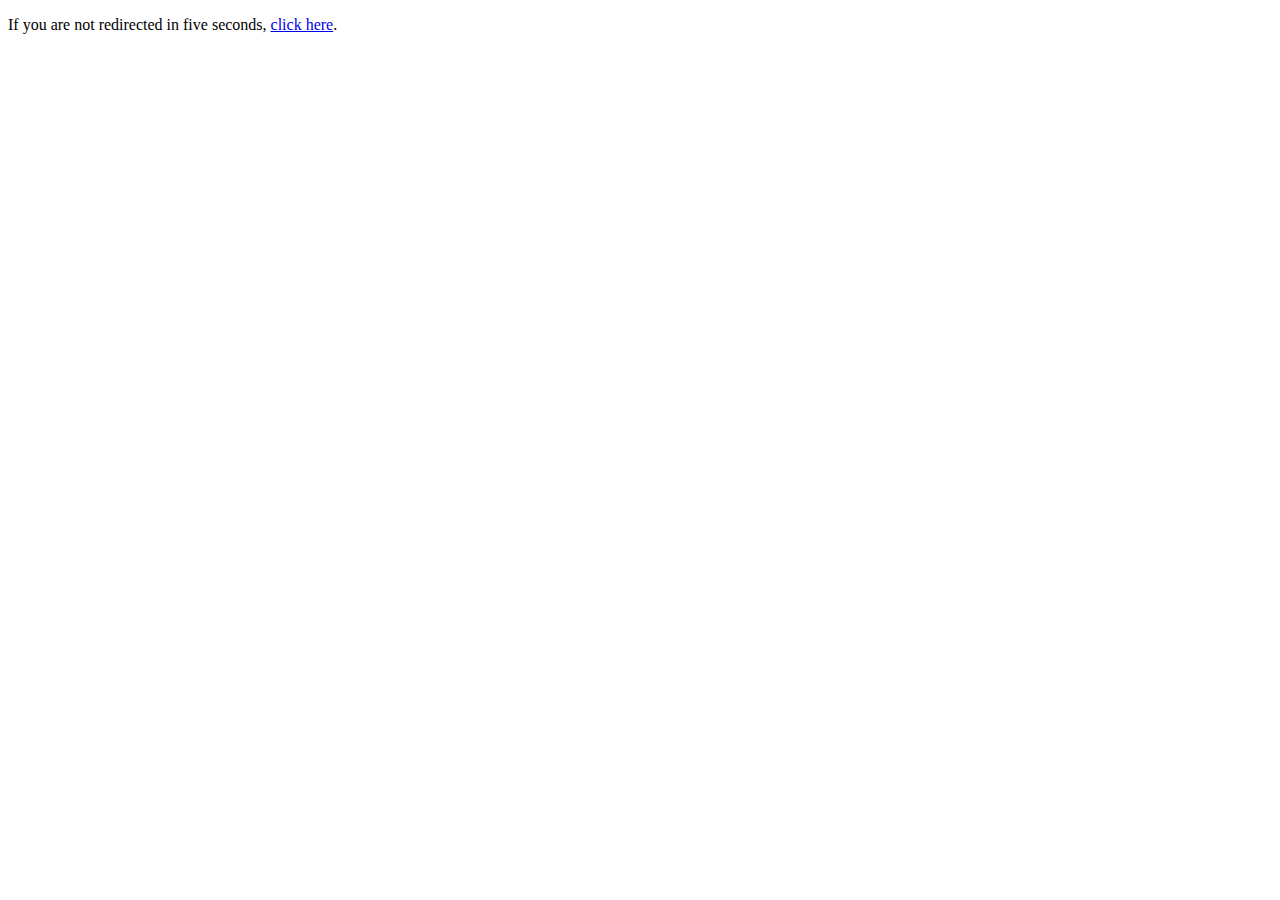
<file: index.html>
<!DOCTYPE html>
<html lang="en">
	<head>
		<meta http-equiv="refresh" content="5" url="landing_page.html" />
	  </head>
	  <body>
		<p>If you are not redirected in five seconds, <a href="landing_page.html">click here</a>.</p>
	  </body>
</file>
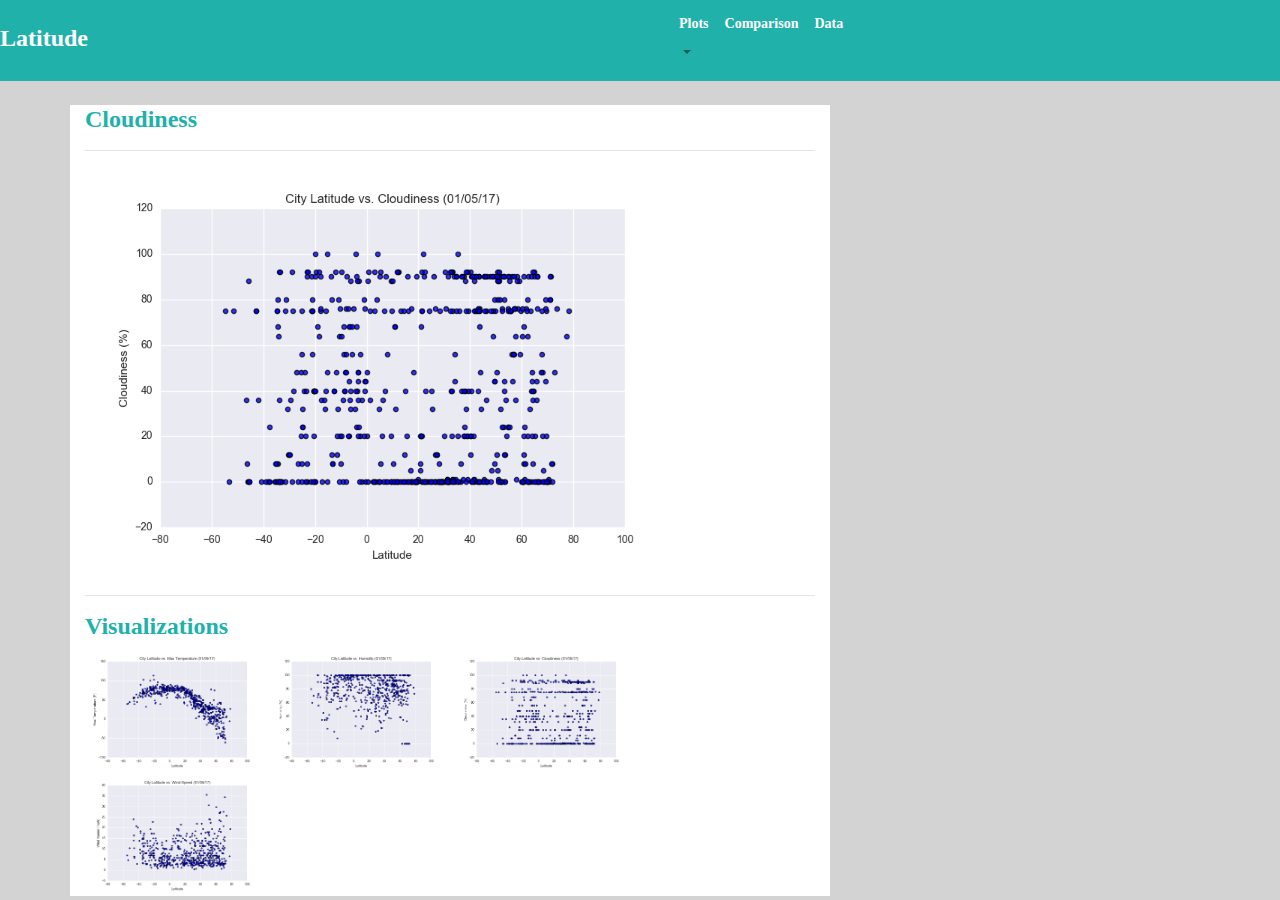
<file: cloudiness_page.html>
<!DOCTYPE html>
<html lang="en">

<head>
  <meta charset="UTF-8">
  <title>Latitude</title>
  <link rel="stylesheet" href="https://stackpath.bootstrapcdn.com/bootstrap/4.3.1/css/bootstrap.min.css" integrity="sha384-ggOyR0iXCbMQv3Xipma34MD+dH/1fQ784/j6cY/iJTQUOhcWr7x9JvoRxT2MZw1T" crossorigin="anonymous">
  <script src="https://code.jquery.com/jquery-3.3.1.slim.min.js"
  integrity="sha384-q8i/X+965DzO0rT7abK41JStQIAqVgRVzpbzo5smXKp4YfRvH+8abtTE1Pi6jizo"
  crossorigin="anonymous"></script>
<script src="https://cdnjs.cloudflare.com/ajax/libs/popper.js/1.14.7/umd/popper.min.js"
  integrity="sha384-UO2eT0CpHqdSJQ6hJty5KVphtPhzWj9WO1clHTMGa3JDZwrnQq4sF86dIHNDz0W1"
  crossorigin="anonymous"></script>
<script src="https://stackpath.bootstrapcdn.com/bootstrap/4.3.1/js/bootstrap.min.js"
  integrity="sha384-JjSmVgyd0p3pXB1rRibZUAYoIIy6OrQ6VrjIEaFf/nJGzIxFDsf4x0xIM+B07jRM"
  crossorigin="anonymous"></script>
    <link rel="stylesheet" href="Resources/style.css">
</head>

<body>
	<div>
		<div class="row">
			<div class="col col-6 homebtn">
				<br>
				<a href="landing_page.html"><h4>Latitude</h4></a>

			</div>
		  <div class="col col-6 menubuttons  homebtn" >
		    
			<nav class="navbar navbar-expand-md navbar-light">
				<button class="navbar-toggler" type="button" data-toggle="collapse" data-target="#navbarSupportedContent" aria-controls="navbarSupportedContent" aria-expanded="false" aria-label="Toggle navigation">
					<span class="navbar-toggler-icon"></span>
				  </button>
	  
				<div class="collapse navbar-collapse homebtn" id="navbarSupportedContent">
				  <ul class="navbar-nav">
					<li class="nav-item dropdown">
					  <a class="nav-link dropdown-toggle" href="#" id="navbarDropdown" data-toggle="dropdown"
						aria-haspopup="true" aria-expanded="false">
					<h5>Plots</h5>
					  </a>
					  <div class="dropdown-menu"  aria-labelledby="navbarDropdown">
						<a class="dropdown-item" href="temp_page.html">Temperature</a>
						<a class="dropdown-item" href="humidity_page.html">Humidity</a>
						<a class="dropdown-item" href="cloudiness_page.html">Cloudiness</a>
						<a class="dropdown-item" href="windspeed_page.html">WindSpeed</a>
					  </div>
					</li>
					<li class="nav-item">
					  <a class="nav-link" href="comparison_page.html"><h5>Comparison</h5></a>
					</li>
					<li class="nav-item">
					  <a class="nav-link" href="data_page.html"><h5>Data</h5></a>
					</li>
				  </ul>
				</div>
			  </nav>
		
		  </div>
		</div>

		<div class="container" width="80%">
			<br>
			<div class="row">
			  	<div class="col col-12 col-md-8 divbody">
						
							<h1>Cloudiness</h1>
						  <td>
						<hr>
						<img src="Assets/images/Fig3.png" alt="Latitude vs. Cloudiness" width="600" align="center">
						
						<hr>
					  </div>
				 </div>
					
					<div class='row'>
						<div class="col col-12 col-md-8 divbody">
						<h1>Visualizations</h1>
						  <a href="temp_page.html"><img src="Assets/images//Fig1.png" alt="Latitude vs. Temperature"  width="180"></a>
					
						  <a href="humidity_page.html"><img src="Assets/images//Fig2.png" alt="Latitude vs. Humidity"  width="180"></a>
						
						  <a href="cloudiness_page.html"><img src="Assets/images//Fig3.png" alt="Latitude vs. Cloudiness" width="180"></a>
						
						  <a href="windspeed_page.html"><img src="Assets/images//Fig4.png" alt="Latitude vs. Wind Speed" width="180"></a>
						</div>

					  </div>
				  
			</div>
		</div>

	 
</body>
</file>
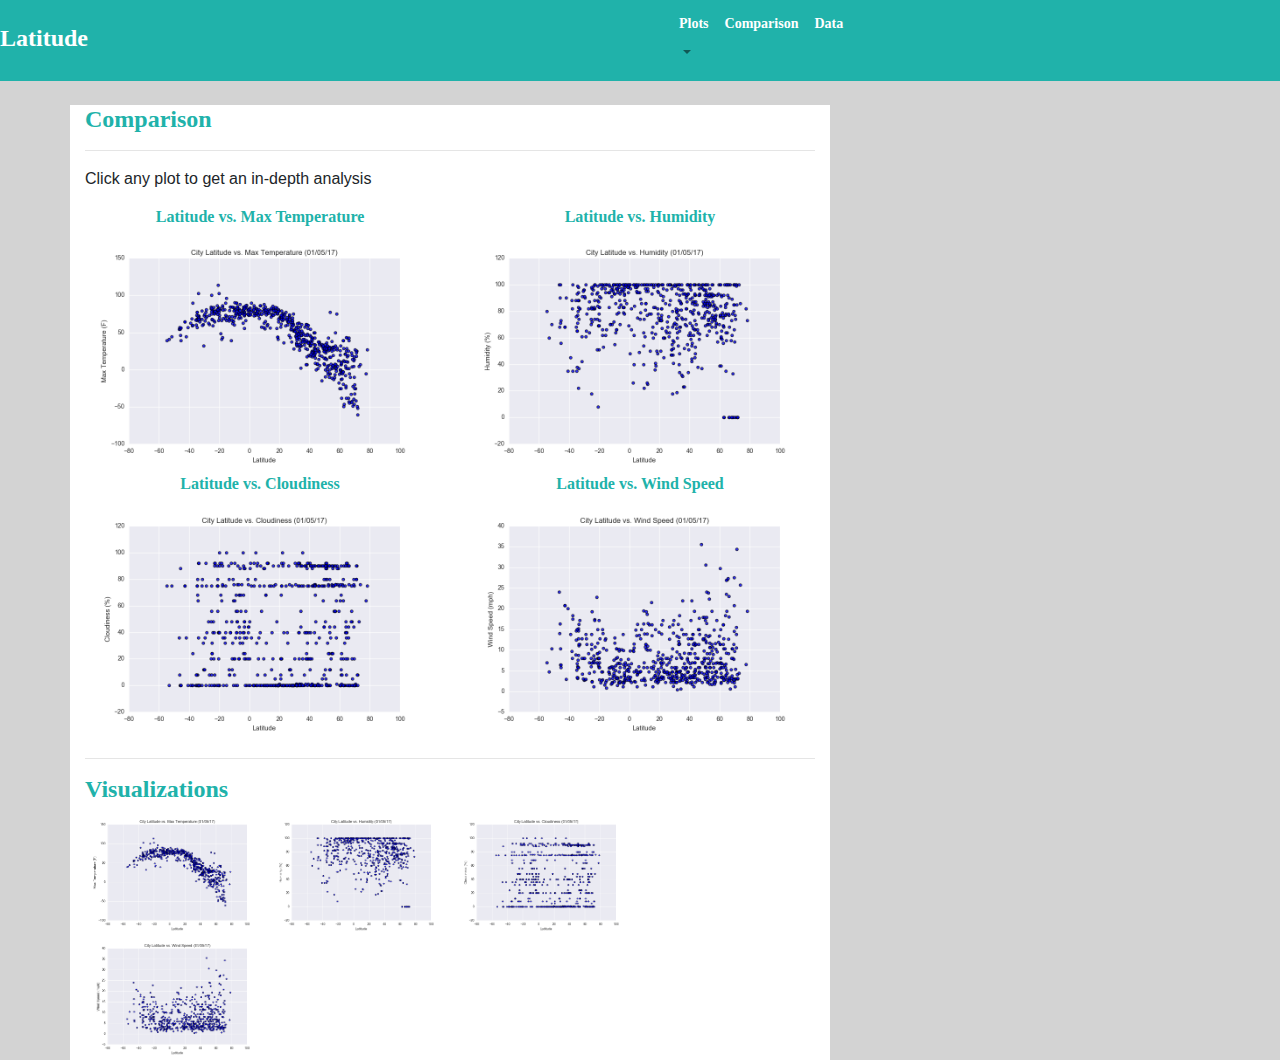
<file: comparison_page.html>
<!DOCTYPE html>
<html lang="en">

<head>
  <meta charset="UTF-8">
  <title>Latitude</title>
  <link rel="stylesheet" href="https://stackpath.bootstrapcdn.com/bootstrap/4.3.1/css/bootstrap.min.css" integrity="sha384-ggOyR0iXCbMQv3Xipma34MD+dH/1fQ784/j6cY/iJTQUOhcWr7x9JvoRxT2MZw1T" crossorigin="anonymous">
  <script src="https://code.jquery.com/jquery-3.3.1.slim.min.js"
  integrity="sha384-q8i/X+965DzO0rT7abK41JStQIAqVgRVzpbzo5smXKp4YfRvH+8abtTE1Pi6jizo"
  crossorigin="anonymous"></script>
<script src="https://cdnjs.cloudflare.com/ajax/libs/popper.js/1.14.7/umd/popper.min.js"
  integrity="sha384-UO2eT0CpHqdSJQ6hJty5KVphtPhzWj9WO1clHTMGa3JDZwrnQq4sF86dIHNDz0W1"
  crossorigin="anonymous"></script>
<script src="https://stackpath.bootstrapcdn.com/bootstrap/4.3.1/js/bootstrap.min.js"
  integrity="sha384-JjSmVgyd0p3pXB1rRibZUAYoIIy6OrQ6VrjIEaFf/nJGzIxFDsf4x0xIM+B07jRM"
  crossorigin="anonymous"></script>
    <link rel="stylesheet" href="Resources/style.css">
</head>

<body class='body'>
	<div>
		<div class="row">
			<div class="col col-6 homebtn">
				<br>
				<a href="landing_page.html"><h4>Latitude</h4></a>

			</div>
		  <div class="col col-6 menubuttons  homebtn" >
		    
			<nav class="navbar navbar-expand-md navbar-light">
				<button class="navbar-toggler" type="button" data-toggle="collapse" data-target="#navbarSupportedContent" aria-controls="navbarSupportedContent" aria-expanded="false" aria-label="Toggle navigation">
					<span class="navbar-toggler-icon"></span>
				  </button>
	  
				<div class="collapse navbar-collapse homebtn" id="navbarSupportedContent">
				  <ul class="navbar-nav">
					<li class="nav-item dropdown">
					  <a class="nav-link dropdown-toggle" href="#" id="navbarDropdown" data-toggle="dropdown"
						aria-haspopup="true" aria-expanded="false">
					<h5>Plots</h5>
					  </a>
					  <div class="dropdown-menu"  aria-labelledby="navbarDropdown">
						<a class="dropdown-item" href="Visualizations/temp_page.html">Temperature</a>
						<a class="dropdown-item" href="Visualizations/humidity_page.html">Humidity</a>
						<a class="dropdown-item" href="Visualizations/cloudiness_page.html">Cloudiness</a>
						<a class="dropdown-item" href="Visualizations/windspeed_page.html">WindSpeed</a>
					  </div>
					</li>
					<li class="nav-item">
					  <a class="nav-link" href="comparison_page.html"><h5>Comparison</h5></a>
					</li>
					<li class="nav-item">
					  <a class="nav-link" href="data_page.html"><h5>Data</h5></a>
					</li>
				  </ul>
				</div>
			  </nav>
		
		  </div>
		</div>

		<div class="container" width="100%">
			<br>
			<div class="row">
			  	<div class="col col-12 col-md-8 divbody">
						
							<h1>Comparison</h1>
						 
						<hr>
						<p>Click any plot to get an in-depth analysis</p>
						<div class='row'>
							
							<br>
							<div class="col col-12 col-md-6">
							  <h2>Latitude vs. Max Temperature</h2>
							  <a href="Visualizations/temp_page.html"><img src="Visualizations/images//Fig1.png" alt="Latitude vs. Temperature" align="center" width="350"></a>
							</div>
							
							<div class="col col-12 col-md-6">
							  <h2>Latitude vs. Humidity</h2>
							  <a href="Visualizations/humidity_page.html"><img src="Visualizations/images//Fig2.png" alt="Latitude vs. Humidity" align="center" width="350"></a>
							</div>
	
							<div class="col col-12 col-md-6">
							  <h2>Latitude vs. Cloudiness</h2>
							  <a href="Visualizations/cloudiness_page.html"><img src="Visualizations/images//Fig3.png" alt="Latitude vs. Cloudiness" align="center" width="350"></a>
							</div>
							<div class="col col-12 col-md-6">
							  <h2>Latitude vs. Wind Speed</h2>
							  <a href="Visualizations/windspeed_page.html"><img src="Visualizations/images//Fig4.png" alt="Latitude vs. Wind Speed" align="center" width="350"></a>
							</div>
	
						  </div>
						<hr>
					  </div>
				 </div>
					
					<div class='row'>
						<div class="col col-12 col-md-8 divbody">
						<h1>Visualizations</h1>
						  <a href="Visualizations/temp_page.html"><img class=".img" src="Visualizations/images//Fig1.png" alt="Latitude vs. Temperature"  width="180"></a>
					
						  <a href="Visualizations/humidity_page.html"><img src="Visualizations/images//Fig2.png" alt="Latitude vs. Humidity"  width="180"></a>
						
						  <a href="Visualizations/cloudiness_page.html"><img src="Visualizations/images//Fig3.png" alt="Latitude vs. Cloudiness" width="180"></a>
						
						  <a href="Visualizations/windspeed_page.html"><img src="Visualizations/images//Fig4.png" alt="Latitude vs. Wind Speed" width="180"></a>
						</div>

					  </div>
				  
			</div>
		</div>

	 
</body>
</file>
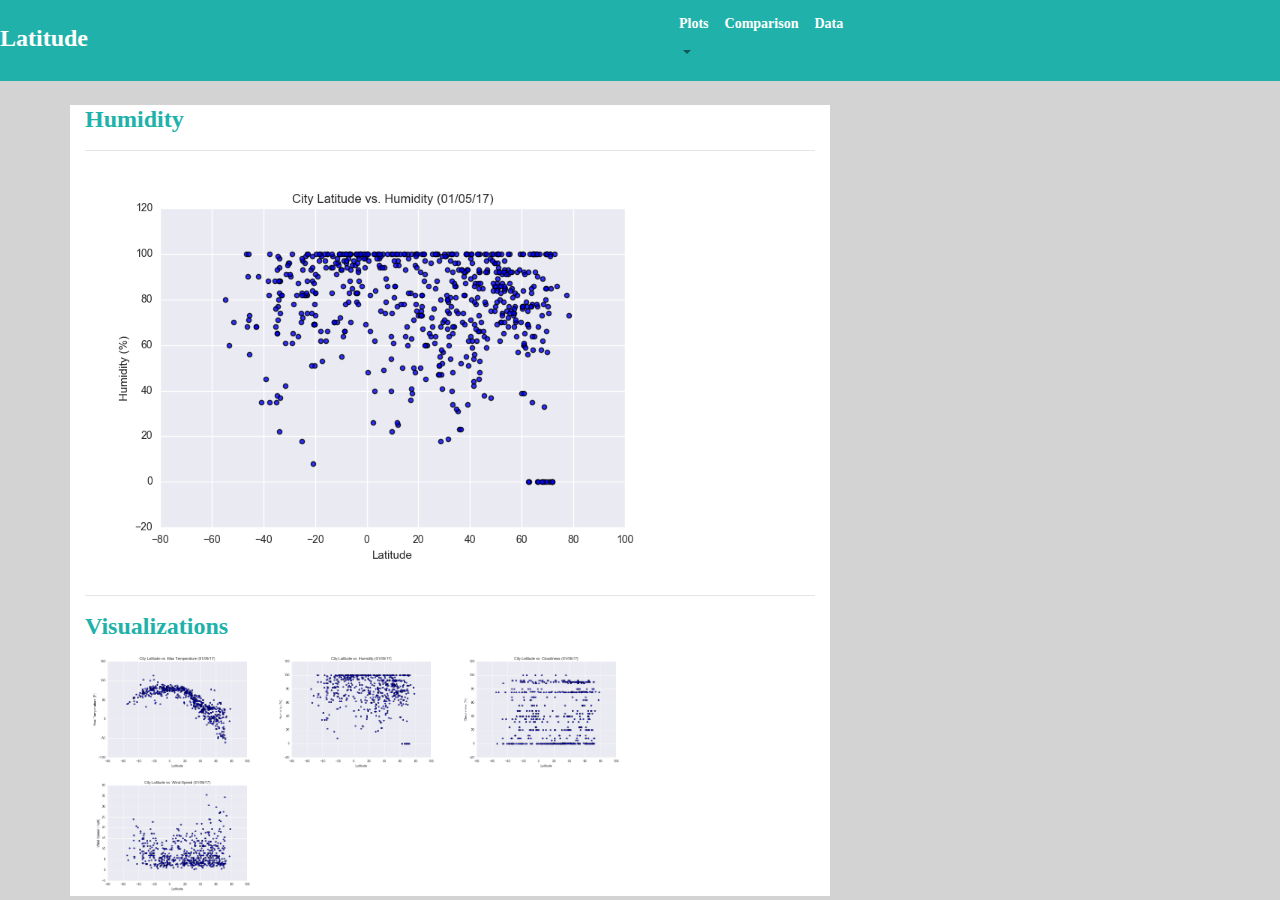
<file: humidity_page.html>
<!DOCTYPE html>
<html lang="en">

<head>
  <meta charset="UTF-8">
  <title>Latitude</title>
  <link rel="stylesheet" href="https://stackpath.bootstrapcdn.com/bootstrap/4.3.1/css/bootstrap.min.css" integrity="sha384-ggOyR0iXCbMQv3Xipma34MD+dH/1fQ784/j6cY/iJTQUOhcWr7x9JvoRxT2MZw1T" crossorigin="anonymous">
  <script src="https://code.jquery.com/jquery-3.3.1.slim.min.js"
  integrity="sha384-q8i/X+965DzO0rT7abK41JStQIAqVgRVzpbzo5smXKp4YfRvH+8abtTE1Pi6jizo"
  crossorigin="anonymous"></script>
<script src="https://cdnjs.cloudflare.com/ajax/libs/popper.js/1.14.7/umd/popper.min.js"
  integrity="sha384-UO2eT0CpHqdSJQ6hJty5KVphtPhzWj9WO1clHTMGa3JDZwrnQq4sF86dIHNDz0W1"
  crossorigin="anonymous"></script>
<script src="https://stackpath.bootstrapcdn.com/bootstrap/4.3.1/js/bootstrap.min.js"
  integrity="sha384-JjSmVgyd0p3pXB1rRibZUAYoIIy6OrQ6VrjIEaFf/nJGzIxFDsf4x0xIM+B07jRM"
  crossorigin="anonymous"></script>
    <link rel="stylesheet" href="Resources/style.css">
</head>

<body>
	<div>
		<div class="row">
			<div class="col col-6 homebtn">
				<br>
				<a href="landing_page.html"><h4>Latitude</h4></a>

			</div>
		  <div class="col col-6 menubuttons  homebtn" >
		    
			<nav class="navbar navbar-expand-md navbar-light">
				<button class="navbar-toggler" type="button" data-toggle="collapse" data-target="#navbarSupportedContent" aria-controls="navbarSupportedContent" aria-expanded="false" aria-label="Toggle navigation">
					<span class="navbar-toggler-icon"></span>
				  </button>
	  
				<div class="collapse navbar-collapse homebtn" id="navbarSupportedContent">
				  <ul class="navbar-nav">
					<li class="nav-item dropdown">
					  <a class="nav-link dropdown-toggle" href="#" id="navbarDropdown" data-toggle="dropdown"
						aria-haspopup="true" aria-expanded="false">
					<h5>Plots</h5>
					  </a>
					  <div class="dropdown-menu"  aria-labelledby="navbarDropdown">
						<a class="dropdown-item" href="temp_page.html">Temperature</a>
						<a class="dropdown-item" href="humidity_page.html">Humidity</a>
						<a class="dropdown-item" href="cloudiness_page.html">Cloudiness</a>
						<a class="dropdown-item" href="windspeed_page.html">WindSpeed</a>
					  </div>
					</li>
					<li class="nav-item">
					  <a class="nav-link" href="comparison_page.html"><h5>Comparison</h5></a>
					</li>
					<li class="nav-item">
					  <a class="nav-link" href="data_page.html"><h5>Data</h5></a>
					</li>
				  </ul>
				</div>
			  </nav>
		
		  </div>
		</div>

		<div class="container" width="80%">
			<br>
			<div class="row">
			  	<div class="col col-12 col-md-8 divbody">
						
							<h1>Humidity</h1>
						  <td>
						<hr>
						<img src="Assets/images/Fig2.png" alt="Latitude vs. Temperature" width="600" align="center">
						
						<hr>
					  </div>
				 </div>
					
					<div class='row'>
						<div class="col col-12 col-md-8 divbody">
						<h1>Visualizations</h1>
						  <a href="temp_page.html"><img src="Assets/images//Fig1.png" alt="Latitude vs. Temperature"  width="180"></a>
					
						  <a href="humidity_page.html"><img src="Assets/images//Fig2.png" alt="Latitude vs. Humidity"  width="180"></a>
						
						  <a href="cloudiness_page.html"><img src="Assets/images//Fig3.png" alt="Latitude vs. Cloudiness" width="180"></a>
						
						  <a href="windspeed_page.html"><img src="Assets/images//Fig4.png" alt="Latitude vs. Wind Speed" width="180"></a>
						</div>

					  </div>
				  
			</div>
		</div>

	 
</body>
</file>
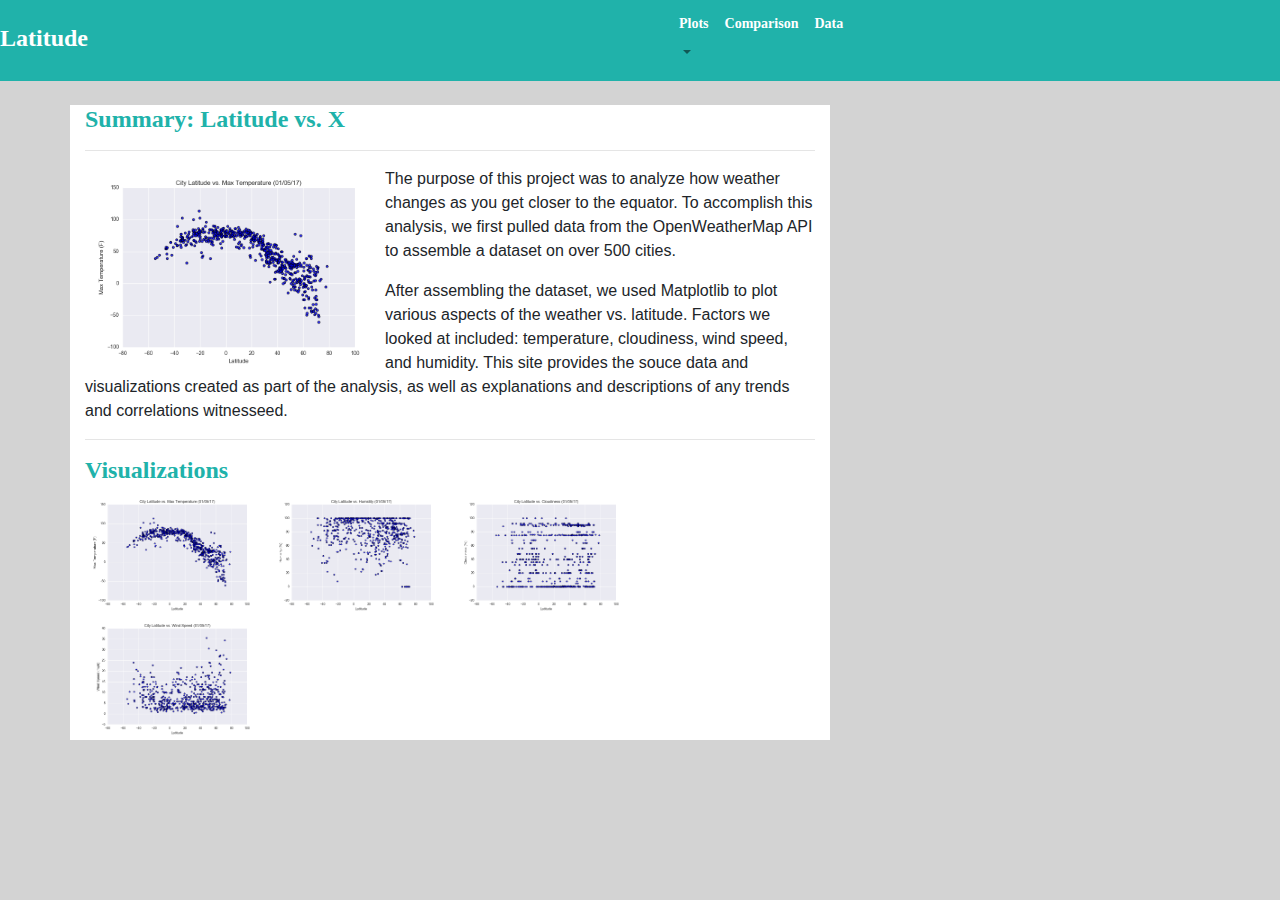
<file: landing_page.html>
<!DOCTYPE html>
<html lang="en">

<head>
  <meta charset="UTF-8">
  <title>Latitude</title>
  <link rel="stylesheet" href="https://stackpath.bootstrapcdn.com/bootstrap/4.3.1/css/bootstrap.min.css" integrity="sha384-ggOyR0iXCbMQv3Xipma34MD+dH/1fQ784/j6cY/iJTQUOhcWr7x9JvoRxT2MZw1T" crossorigin="anonymous">
  <script src="https://code.jquery.com/jquery-3.3.1.slim.min.js"
  integrity="sha384-q8i/X+965DzO0rT7abK41JStQIAqVgRVzpbzo5smXKp4YfRvH+8abtTE1Pi6jizo"
  crossorigin="anonymous"></script>
<script src="https://cdnjs.cloudflare.com/ajax/libs/popper.js/1.14.7/umd/popper.min.js"
  integrity="sha384-UO2eT0CpHqdSJQ6hJty5KVphtPhzWj9WO1clHTMGa3JDZwrnQq4sF86dIHNDz0W1"
  crossorigin="anonymous"></script>
<script src="https://stackpath.bootstrapcdn.com/bootstrap/4.3.1/js/bootstrap.min.js"
  integrity="sha384-JjSmVgyd0p3pXB1rRibZUAYoIIy6OrQ6VrjIEaFf/nJGzIxFDsf4x0xIM+B07jRM"
  crossorigin="anonymous"></script>
    <link rel="stylesheet" href="Resources/style.css">
</head>

<body>
	<div>
		<div class="row">
			<div class="col col-6 homebtn">
				<br>
				<a href="landing_page.html"><h4>Latitude</h4></a>

			</div>
		  <div class="col col-6 menubuttons  homebtn" >
		    
			<nav class="navbar navbar-expand-md navbar-light">
				<button class="navbar-toggler" type="button" data-toggle="collapse" data-target="#navbarSupportedContent" aria-controls="navbarSupportedContent" aria-expanded="false" aria-label="Toggle navigation">
					<span class="navbar-toggler-icon"></span>
				  </button>
	  
				<div class="collapse navbar-collapse homebtn" id="navbarSupportedContent">
				  <ul class="navbar-nav">
					<li class="nav-item dropdown">
					  <a class="nav-link dropdown-toggle" href="#" id="navbarDropdown" data-toggle="dropdown"
						aria-haspopup="true" aria-expanded="false">
					<h5>Plots</h5>
					  </a>
					  <div class="dropdown-menu"  aria-labelledby="navbarDropdown">
						<a class="dropdown-item" href="Visualizations/temp_page.html">Temperature</a>
						<a class="dropdown-item" href="Visualizations/humidity_page.html">Humidity</a>
						<a class="dropdown-item" href="Visualizations/cloudiness_page.html">Cloudiness</a>
						<a class="dropdown-item" href="Visualizations/windspeed_page.html">WindSpeed</a>
					  </div>
					</li>
					<li class="nav-item">
					  <a class="nav-link" href="comparison_page.html"><h5>Comparison</h5></a>
					</li>
					<li class="nav-item">
					  <a class="nav-link" href="data_page.html"><h5>Data</h5></a>
					</li>
				  </ul>
				</div>
			  </nav>
		
		  </div>
		</div>

		<div class="container" width="80%">
			<br>
			<div class="row">
			  	<div class="col col-12 col-md-8 divbody">
						
							<h1>Summary: Latitude vs. X</h1>
						  <td>
						<hr>
						<img src="Visualizations/images/Fig1.png" alt="Latitude vs. Temperature" width="300" align="left">
						<p>The purpose of this project was to analyze how weather changes as you get closer to the equator. To
						  accomplish this analysis, we first pulled data from the OpenWeatherMap API to assemble a dataset on over 500
						  cities.</p>
						<p>After assembling the dataset, we used Matplotlib to plot various aspects of the weather vs. latitude. Factors
						  we looked at included: temperature, cloudiness, wind speed, and humidity. This site provides the souce data
						  and visualizations created as part of the analysis, as well as explanations and descriptions of any trends and
						  correlations witnesseed.</p>
						<hr>
					  </div>
				 </div>
					
					<div class='row'>
						<div class="col col-12 col-md-8 divbody">
						<h1>Visualizations</h1>
						  <a href="Visualizations/temp_page.html"><img class=".img" src="Visualizations/images//Fig1.png" alt="Latitude vs. Temperature"  width="180"></a>
					
						  <a href="Visualizations/humidity_page.html"><img src="Visualizations/images//Fig2.png" alt="Latitude vs. Humidity"  width="180"></a>
						
						  <a href="Visualizations/cloudiness_page.html"><img src="Visualizations/images//Fig3.png" alt="Latitude vs. Cloudiness" width="180"></a>
						
						  <a href="Visualizations/windspeed_page.html"><img src="Visualizations/images//Fig4.png" alt="Latitude vs. Wind Speed" width="180"></a>
						</div>

					  </div>
				  
			</div>
		</div>

	 
</body>
</file>
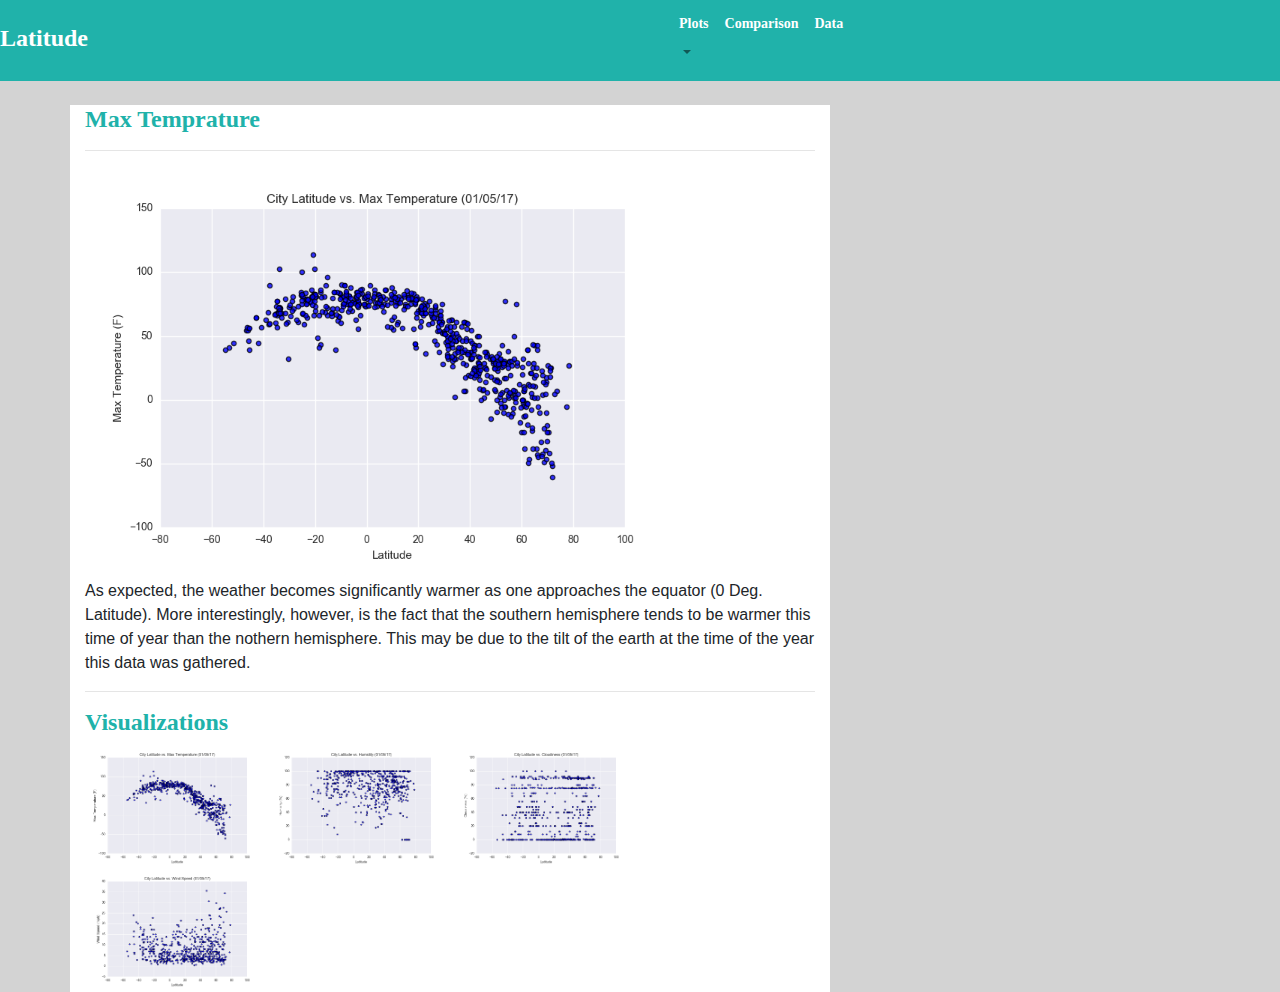
<file: temp_page.html>
<!DOCTYPE html>
<html lang="en">

<head>
  <meta charset="UTF-8">
  <title>Latitude</title>
  <link rel="stylesheet" href="https://stackpath.bootstrapcdn.com/bootstrap/4.3.1/css/bootstrap.min.css" integrity="sha384-ggOyR0iXCbMQv3Xipma34MD+dH/1fQ784/j6cY/iJTQUOhcWr7x9JvoRxT2MZw1T" crossorigin="anonymous">
  <script src="https://code.jquery.com/jquery-3.3.1.slim.min.js"
  integrity="sha384-q8i/X+965DzO0rT7abK41JStQIAqVgRVzpbzo5smXKp4YfRvH+8abtTE1Pi6jizo"
  crossorigin="anonymous"></script>
<script src="https://cdnjs.cloudflare.com/ajax/libs/popper.js/1.14.7/umd/popper.min.js"
  integrity="sha384-UO2eT0CpHqdSJQ6hJty5KVphtPhzWj9WO1clHTMGa3JDZwrnQq4sF86dIHNDz0W1"
  crossorigin="anonymous"></script>
<script src="https://stackpath.bootstrapcdn.com/bootstrap/4.3.1/js/bootstrap.min.js"
  integrity="sha384-JjSmVgyd0p3pXB1rRibZUAYoIIy6OrQ6VrjIEaFf/nJGzIxFDsf4x0xIM+B07jRM"
  crossorigin="anonymous"></script>
    <link rel="stylesheet" href="Resources/style.css">
</head>

<body>
	<div>
		<div class="row">
			<div class="col col-6 homebtn">
				<br>
				<a href="landing_page.html"><h4>Latitude</h4></a>

			</div>
		  <div class="col col-6 menubuttons  homebtn" >
		    
			<nav class="navbar navbar-expand-md navbar-light">
				<button class="navbar-toggler" type="button" data-toggle="collapse" data-target="#navbarSupportedContent" aria-controls="navbarSupportedContent" aria-expanded="false" aria-label="Toggle navigation">
					<span class="navbar-toggler-icon"></span>
				  </button>
	  
				<div class="collapse navbar-collapse homebtn" id="navbarSupportedContent">
				  <ul class="navbar-nav">
					<li class="nav-item dropdown">
					  <a class="nav-link dropdown-toggle" href="#" id="navbarDropdown" data-toggle="dropdown"
						aria-haspopup="true" aria-expanded="false">
					<h5>Plots</h5>
					  </a>
					  <div class="dropdown-menu"  aria-labelledby="navbarDropdown">
						<a class="dropdown-item" href="temp_page.html">Temperature</a>
						<a class="dropdown-item" href="humidity_page.html">Humidity</a>
						<a class="dropdown-item" href="cloudiness_page.html">Cloudiness</a>
						<a class="dropdown-item" href="windspeed_page.html">WindSpeed</a>
					  </div>
					</li>
					<li class="nav-item">
					  <a class="nav-link" href="comparison_page.html"><h5>Comparison</h5></a>
					</li>
					<li class="nav-item">
					  <a class="nav-link" href="data_page.html"><h5>Data</h5></a>
					</li>
				  </ul>
				</div>
			  </nav>
		
		  </div>
		</div>

		<div class="container" width="80%">
			<br>
			<div class="row">
			  	<div class="col col-12 col-md-8 divbody">
						
							<h1>Max Temprature</h1>
						  <td>
						<hr>
						<img src="Assets/images/Fig1.png" alt="Latitude vs. Temperature" width="600" align="center">
						<p> As expected, the weather becomes significantly warmer as one approaches the equator (0 Deg. Latitude). More interestingly, however, is the fact that the southern hemisphere tends to be
							 warmer this time of year than the nothern hemisphere. This may be due to the tilt of the earth at the time of the year this data was gathered.
						</p>
						<hr>
					  </div>
				 </div>
					
					<div class='row'>
						<div class="col col-12 col-md-8 divbody">
						<h1>Visualizations</h1>
						  <a href="temp_page.html"><img class=".img" src="Assets/images//Fig1.png" alt="Latitude vs. Temperature"  width="180"></a>
					
						  <a href="humidity_page.html"><img src="Assets/images//Fig2.png" alt="Latitude vs. Humidity"  width="180"></a>
						
						  <a href="cloudiness_page.html"><img src="Assets/images//Fig3.png" alt="Latitude vs. Cloudiness" width="180"></a>
						
						  <a href="windspeed_page.html"><img src="Assets/images//Fig4.png" alt="Latitude vs. Wind Speed" width="180"></a>
						</div>

					  </div>
				  
			</div>
		</div>

	 
</body>
</file>
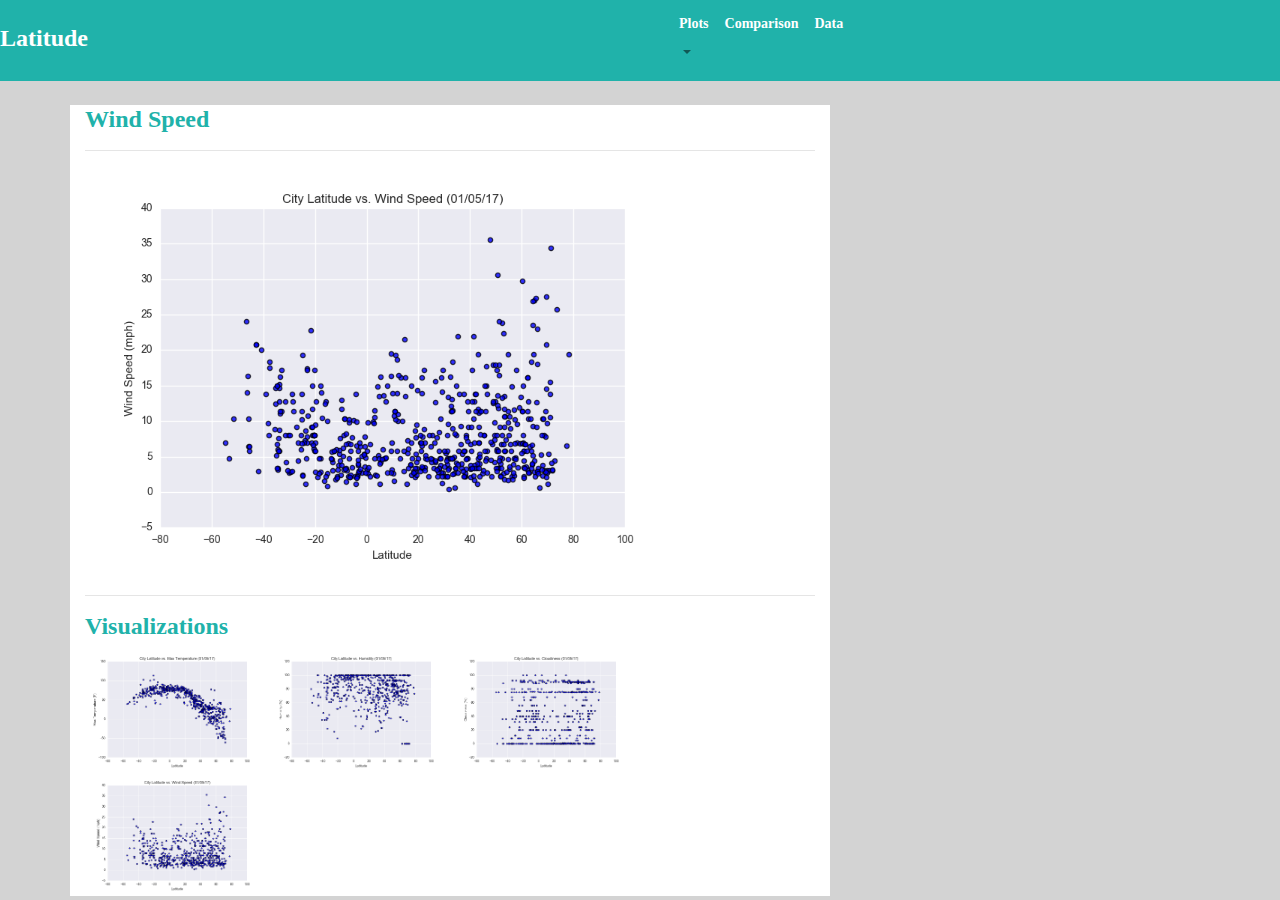
<file: windspeed_page.html>
<!DOCTYPE html>
<html lang="en">

<head>
  <meta charset="UTF-8">
  <title>Latitude</title>
  <link rel="stylesheet" href="https://stackpath.bootstrapcdn.com/bootstrap/4.3.1/css/bootstrap.min.css" integrity="sha384-ggOyR0iXCbMQv3Xipma34MD+dH/1fQ784/j6cY/iJTQUOhcWr7x9JvoRxT2MZw1T" crossorigin="anonymous">
  <script src="https://code.jquery.com/jquery-3.3.1.slim.min.js"
  integrity="sha384-q8i/X+965DzO0rT7abK41JStQIAqVgRVzpbzo5smXKp4YfRvH+8abtTE1Pi6jizo"
  crossorigin="anonymous"></script>
<script src="https://cdnjs.cloudflare.com/ajax/libs/popper.js/1.14.7/umd/popper.min.js"
  integrity="sha384-UO2eT0CpHqdSJQ6hJty5KVphtPhzWj9WO1clHTMGa3JDZwrnQq4sF86dIHNDz0W1"
  crossorigin="anonymous"></script>
<script src="https://stackpath.bootstrapcdn.com/bootstrap/4.3.1/js/bootstrap.min.js"
  integrity="sha384-JjSmVgyd0p3pXB1rRibZUAYoIIy6OrQ6VrjIEaFf/nJGzIxFDsf4x0xIM+B07jRM"
  crossorigin="anonymous"></script>
    <link rel="stylesheet" href="Resources/style.css">
</head>

<body>
	<div>
		<div class="row">
			<div class="col col-6 homebtn">
				<br>
				<a href="landing_page.html"><h4>Latitude</h4></a>

			</div>
		  <div class="col col-6 menubuttons  homebtn" >
		    
			<nav class="navbar navbar-expand-md navbar-light">
				<button class="navbar-toggler" type="button" data-toggle="collapse" data-target="#navbarSupportedContent" aria-controls="navbarSupportedContent" aria-expanded="false" aria-label="Toggle navigation">
					<span class="navbar-toggler-icon"></span>
				  </button>
	  
				<div class="collapse navbar-collapse homebtn" id="navbarSupportedContent">
				  <ul class="navbar-nav">
					<li class="nav-item dropdown">
					  <a class="nav-link dropdown-toggle" href="#" id="navbarDropdown" data-toggle="dropdown"
						aria-haspopup="true" aria-expanded="false">
					<h5>Plots</h5>
					  </a>
					  <div class="dropdown-menu"  aria-labelledby="navbarDropdown">
						<a class="dropdown-item" href="temp_page.html">Temperature</a>
						<a class="dropdown-item" href="humidity_page.html">Humidity</a>
						<a class="dropdown-item" href="cloudiness_page.html">Cloudiness</a>
						<a class="dropdown-item" href="windspeed_page.html">WindSpeed</a>
					  </div>
					</li>
					<li class="nav-item">
					  <a class="nav-link" href="comparison_page.html"><h5>Comparison</h5></a>
					</li>
					<li class="nav-item">
					  <a class="nav-link" href="data_page.html"><h5>Data</h5></a>
					</li>
				  </ul>
				</div>
			  </nav>
		
		  </div>
		</div>

		<div class="container" width="80%">
			<br>
			<div class="row">
			  	<div class="col col-12 col-md-8 divbody">
						
							<h1>Wind Speed</h1>
						  <td>
						<hr>
						<img src="Assets/images/Fig4.png" alt="Latitude vs. Wind Speed" width="600" align="center">
						
						<hr>
					  </div>
				 </div>
					
					<div class='row'>
						<div class="col col-12 col-md-8 divbody">
						<h1>Visualizations</h1>
						  <a href="temp_page.html"><img src="Assets/images//Fig1.png" alt="Latitude vs. Temperature"  width="180"></a>
					
						  <a href="humidity_page.html"><img src="Assets/images//Fig2.png" alt="Latitude vs. Humidity"  width="180"></a>
						
						  <a href="cloudiness_page.html"><img src="Assets/images//Fig3.png" alt="Latitude vs. Cloudiness" width="180"></a>
						
						  <a href="windspeed_page.html"><img src="Assets/images//Fig4.png" alt="Latitude vs. Wind Speed" width="180"></a>
						</div>

					  </div>
				  
			</div>
		</div>

	 
</body>
</file>
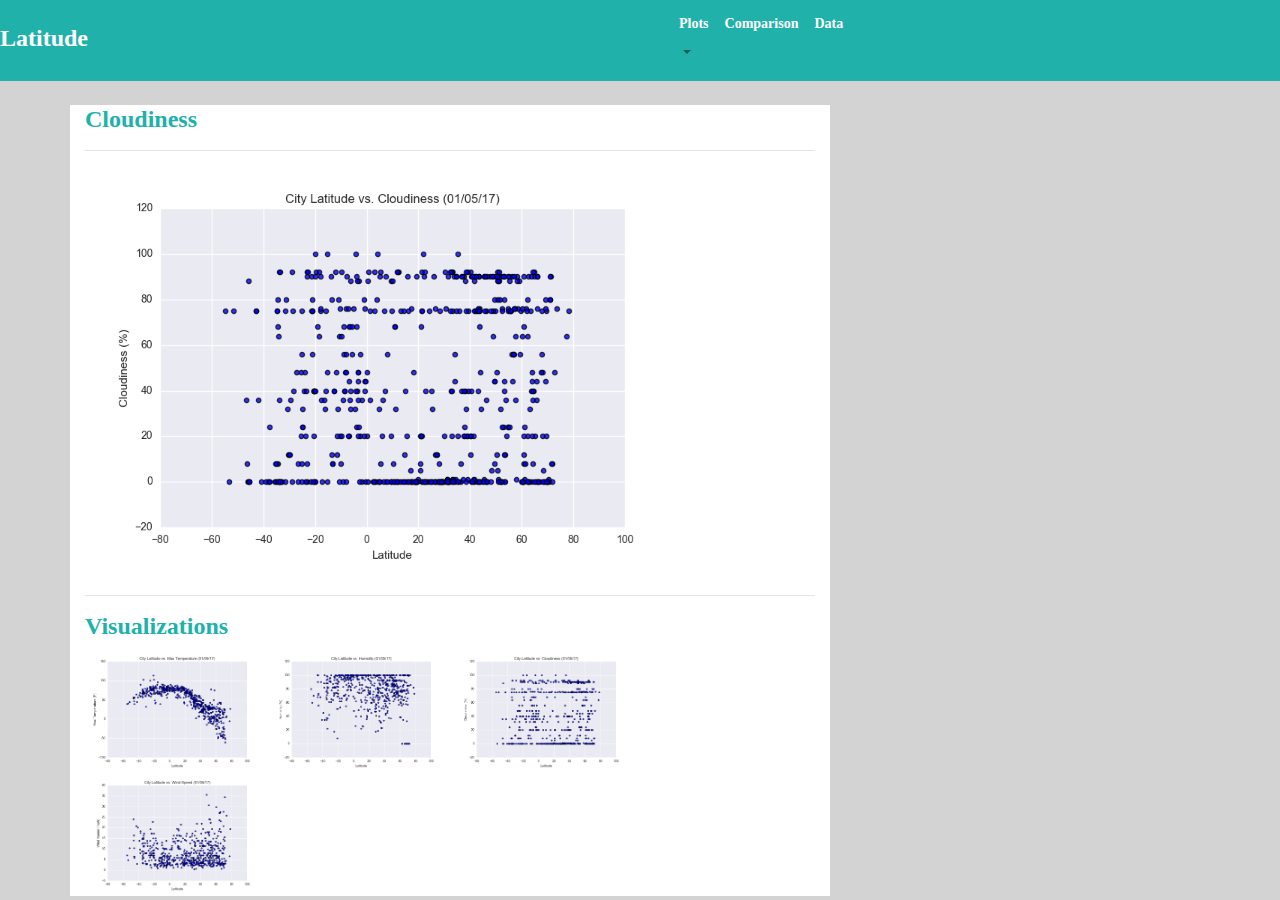
<file: Visualizations/cloudiness_page.html>
<!DOCTYPE html>
<html lang="en">

<head>
  <meta charset="UTF-8">
  <title>Latitude</title>
  <link rel="stylesheet" href="https://stackpath.bootstrapcdn.com/bootstrap/4.3.1/css/bootstrap.min.css" integrity="sha384-ggOyR0iXCbMQv3Xipma34MD+dH/1fQ784/j6cY/iJTQUOhcWr7x9JvoRxT2MZw1T" crossorigin="anonymous">
  <script src="https://code.jquery.com/jquery-3.3.1.slim.min.js"
  integrity="sha384-q8i/X+965DzO0rT7abK41JStQIAqVgRVzpbzo5smXKp4YfRvH+8abtTE1Pi6jizo"
  crossorigin="anonymous"></script>
<script src="https://cdnjs.cloudflare.com/ajax/libs/popper.js/1.14.7/umd/popper.min.js"
  integrity="sha384-UO2eT0CpHqdSJQ6hJty5KVphtPhzWj9WO1clHTMGa3JDZwrnQq4sF86dIHNDz0W1"
  crossorigin="anonymous"></script>
<script src="https://stackpath.bootstrapcdn.com/bootstrap/4.3.1/js/bootstrap.min.js"
  integrity="sha384-JjSmVgyd0p3pXB1rRibZUAYoIIy6OrQ6VrjIEaFf/nJGzIxFDsf4x0xIM+B07jRM"
  crossorigin="anonymous"></script>
    <link rel="stylesheet" href="../Resources/style.css">
</head>

<body>
	<div>
		<div class="row">
			<div class="col col-6 homebtn">
				<br>
				<a href="../landing_page.html"><h4>Latitude</h4></a>

			</div>
		  <div class="col col-6 menubuttons  homebtn" >
		    
			<nav class="navbar navbar-expand-md navbar-light">
				<button class="navbar-toggler" type="button" data-toggle="collapse" data-target="#navbarSupportedContent" aria-controls="navbarSupportedContent" aria-expanded="false" aria-label="Toggle navigation">
					<span class="navbar-toggler-icon"></span>
				  </button>
	  
				<div class="collapse navbar-collapse homebtn" id="navbarSupportedContent">
				  <ul class="navbar-nav">
					<li class="nav-item dropdown">
					  <a class="nav-link dropdown-toggle" href="#" id="navbarDropdown" data-toggle="dropdown"
						aria-haspopup="true" aria-expanded="false">
					<h5>Plots</h5>
					  </a>
					  <div class="dropdown-menu"  aria-labelledby="navbarDropdown">
						<a class="dropdown-item" href="temp_page.html">Temperature</a>
						<a class="dropdown-item" href="humidity_page.html">Humidity</a>
						<a class="dropdown-item" href="cloudiness_page.html">Cloudiness</a>
						<a class="dropdown-item" href="windspeed_page.html">WindSpeed</a>
					  </div>
					</li>
					<li class="nav-item">
					  <a class="nav-link" href="../comparison_page.html"><h5>Comparison</h5></a>
					</li>
					<li class="nav-item">
					  <a class="nav-link" href="../data_page.html"><h5>Data</h5></a>
					</li>
				  </ul>
				</div>
			  </nav>
		
		  </div>
		</div>

		<div class="container" width="80%">
			<br>
			<div class="row">
			  	<div class="col col-12 col-md-8 divbody">
						
							<h1>Cloudiness</h1>
						  <td>
						<hr>
						<img src="images/Fig3.png" alt="Latitude vs. Cloudiness" width="600" align="center">
						
						<hr>
					  </div>
				 </div>
					
					<div class='row'>
						<div class="col col-12 col-md-8 divbody">
						<h1>Visualizations</h1>
						  <a href="temp_page.html"><img src="images//Fig1.png" alt="Latitude vs. Temperature"  width="180"></a>
					
						  <a href="humidity_page.html"><img src="images//Fig2.png" alt="Latitude vs. Humidity"  width="180"></a>
						
						  <a href="cloudiness_page.html"><img src="images//Fig3.png" alt="Latitude vs. Cloudiness" width="180"></a>
						
						  <a href="windspeed_page.html"><img src="images//Fig4.png" alt="Latitude vs. Wind Speed" width="180"></a>
						</div>

					  </div>
				  
			</div>
		</div>

	 
</body>
</file>
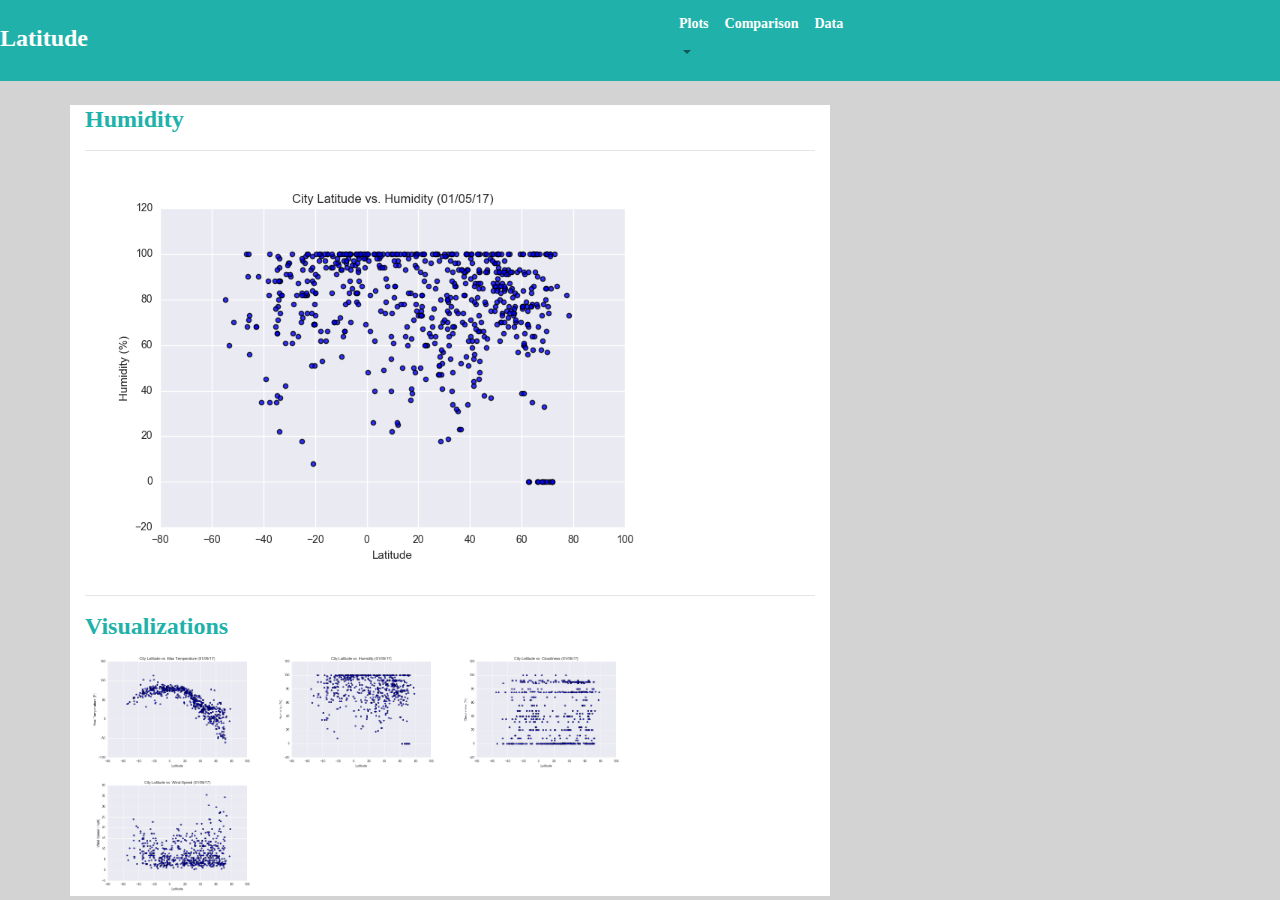
<file: Visualizations/humidity_page.html>
<!DOCTYPE html>
<html lang="en">

<head>
  <meta charset="UTF-8">
  <title>Latitude</title>
  <link rel="stylesheet" href="https://stackpath.bootstrapcdn.com/bootstrap/4.3.1/css/bootstrap.min.css" integrity="sha384-ggOyR0iXCbMQv3Xipma34MD+dH/1fQ784/j6cY/iJTQUOhcWr7x9JvoRxT2MZw1T" crossorigin="anonymous">
  <script src="https://code.jquery.com/jquery-3.3.1.slim.min.js"
  integrity="sha384-q8i/X+965DzO0rT7abK41JStQIAqVgRVzpbzo5smXKp4YfRvH+8abtTE1Pi6jizo"
  crossorigin="anonymous"></script>
<script src="https://cdnjs.cloudflare.com/ajax/libs/popper.js/1.14.7/umd/popper.min.js"
  integrity="sha384-UO2eT0CpHqdSJQ6hJty5KVphtPhzWj9WO1clHTMGa3JDZwrnQq4sF86dIHNDz0W1"
  crossorigin="anonymous"></script>
<script src="https://stackpath.bootstrapcdn.com/bootstrap/4.3.1/js/bootstrap.min.js"
  integrity="sha384-JjSmVgyd0p3pXB1rRibZUAYoIIy6OrQ6VrjIEaFf/nJGzIxFDsf4x0xIM+B07jRM"
  crossorigin="anonymous"></script>
    <link rel="stylesheet" href="../Resources/style.css">
</head>

<body>
	<div>
		<div class="row">
			<div class="col col-6 homebtn">
				<br>
				<a href="../landing_page.html"><h4>Latitude</h4></a>

			</div>
		  <div class="col col-6 menubuttons  homebtn" >
		    
			<nav class="navbar navbar-expand-md navbar-light">
				<button class="navbar-toggler" type="button" data-toggle="collapse" data-target="#navbarSupportedContent" aria-controls="navbarSupportedContent" aria-expanded="false" aria-label="Toggle navigation">
					<span class="navbar-toggler-icon"></span>
				  </button>
	  
				<div class="collapse navbar-collapse homebtn" id="navbarSupportedContent">
				  <ul class="navbar-nav">
					<li class="nav-item dropdown">
					  <a class="nav-link dropdown-toggle" href="#" id="navbarDropdown" data-toggle="dropdown"
						aria-haspopup="true" aria-expanded="false">
					<h5>Plots</h5>
					  </a>
					  <div class="dropdown-menu"  aria-labelledby="navbarDropdown">
						<a class="dropdown-item" href="temp_page.html">Temperature</a>
						<a class="dropdown-item" href="humidity_page.html">Humidity</a>
						<a class="dropdown-item" href="cloudiness_page.html">Cloudiness</a>
						<a class="dropdown-item" href="windspeed_page.html">WindSpeed</a>
					  </div>
					</li>
					<li class="nav-item">
					  <a class="nav-link" href="../comparison_page.html"><h5>Comparison</h5></a>
					</li>
					<li class="nav-item">
					  <a class="nav-link" href="../data_page.html"><h5>Data</h5></a>
					</li>
				  </ul>
				</div>
			  </nav>
		
		  </div>
		</div>

		<div class="container" width="80%">
			<br>
			<div class="row">
			  	<div class="col col-12 col-md-8 divbody">
						
							<h1>Humidity</h1>
						  <td>
						<hr>
						<img src="images/Fig2.png" alt="Latitude vs. Temperature" width="600" align="center">
						
						<hr>
					  </div>
				 </div>
					
					<div class='row'>
						<div class="col col-12 col-md-8 divbody">
						<h1>Visualizations</h1>
						<a href="temp_page.html"><img src="images//Fig1.png" alt="Latitude vs. Temperature"  width="180"></a>
					
						<a href="humidity_page.html"><img src="images//Fig2.png" alt="Latitude vs. Humidity"  width="180"></a>
					  
						<a href="cloudiness_page.html"><img src="images//Fig3.png" alt="Latitude vs. Cloudiness" width="180"></a>
					  
						<a href="windspeed_page.html"><img src="images//Fig4.png" alt="Latitude vs. Wind Speed" width="180"></a>
						</div>

					  </div>
				  
			</div>
		</div>

	 
</body>
</file>
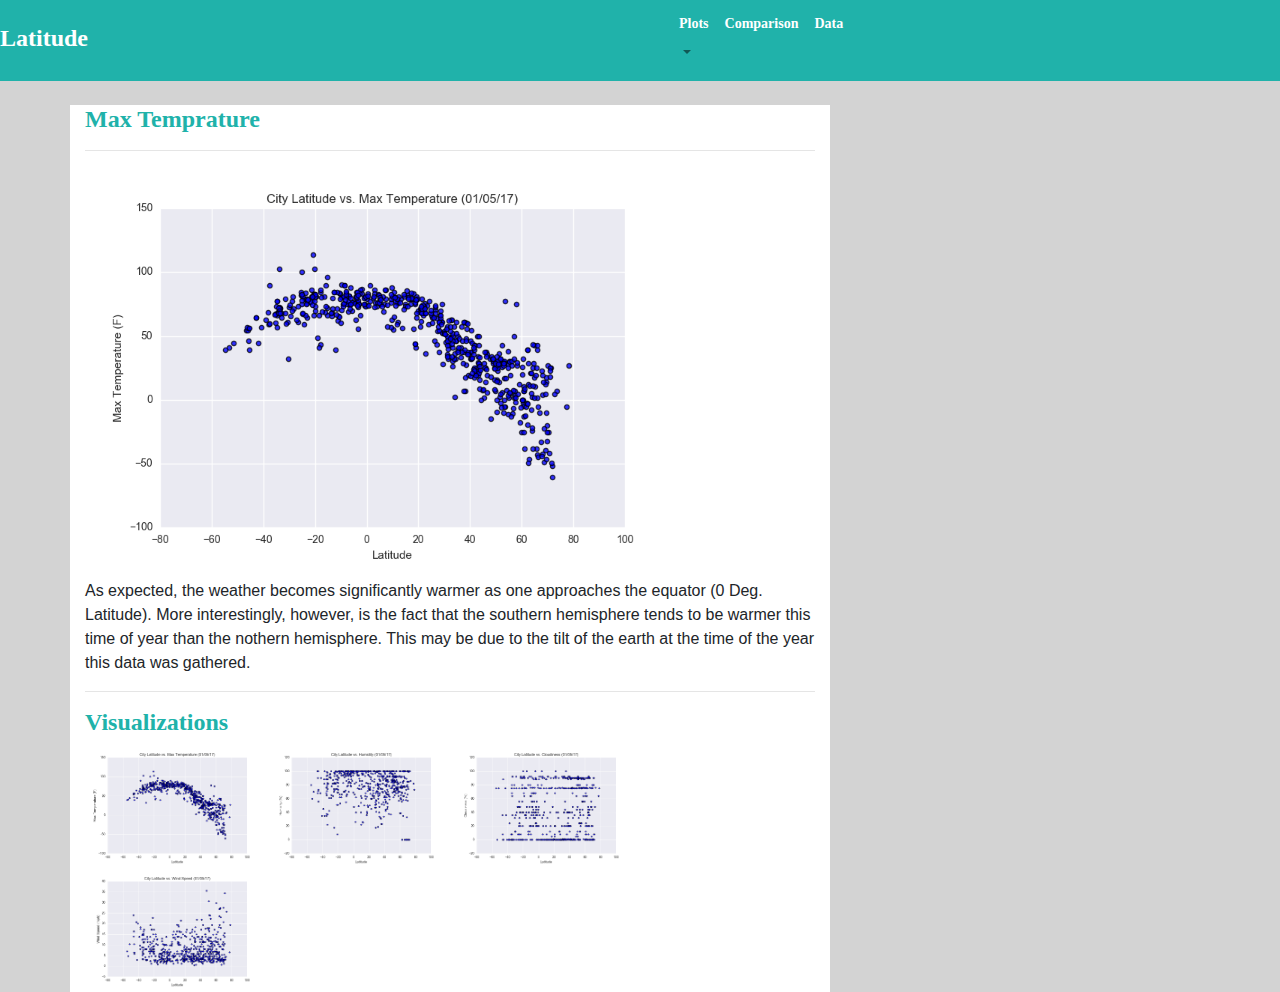
<file: Visualizations/temp_page.html>
<!DOCTYPE html>
<html lang="en">

<head>
  <meta charset="UTF-8">
  <title>Latitude</title>
  <link rel="stylesheet" href="https://stackpath.bootstrapcdn.com/bootstrap/4.3.1/css/bootstrap.min.css" integrity="sha384-ggOyR0iXCbMQv3Xipma34MD+dH/1fQ784/j6cY/iJTQUOhcWr7x9JvoRxT2MZw1T" crossorigin="anonymous">
  <script src="https://code.jquery.com/jquery-3.3.1.slim.min.js"
  integrity="sha384-q8i/X+965DzO0rT7abK41JStQIAqVgRVzpbzo5smXKp4YfRvH+8abtTE1Pi6jizo"
  crossorigin="anonymous"></script>
<script src="https://cdnjs.cloudflare.com/ajax/libs/popper.js/1.14.7/umd/popper.min.js"
  integrity="sha384-UO2eT0CpHqdSJQ6hJty5KVphtPhzWj9WO1clHTMGa3JDZwrnQq4sF86dIHNDz0W1"
  crossorigin="anonymous"></script>
<script src="https://stackpath.bootstrapcdn.com/bootstrap/4.3.1/js/bootstrap.min.js"
  integrity="sha384-JjSmVgyd0p3pXB1rRibZUAYoIIy6OrQ6VrjIEaFf/nJGzIxFDsf4x0xIM+B07jRM"
  crossorigin="anonymous"></script>
    <link rel="stylesheet" href="../Resources/style.css">
</head>

<body>
	<div>
		<div class="row">
			<div class="col col-6 homebtn">
				<br>
				<a href="../landing_page.html"><h4>Latitude</h4></a>

			</div>
		  <div class="col col-6 menubuttons  homebtn" >
		    
			<nav class="navbar navbar-expand-md navbar-light">
				<button class="navbar-toggler" type="button" data-toggle="collapse" data-target="#navbarSupportedContent" aria-controls="navbarSupportedContent" aria-expanded="false" aria-label="Toggle navigation">
					<span class="navbar-toggler-icon"></span>
				  </button>
	  
				<div class="collapse navbar-collapse homebtn" id="navbarSupportedContent">
				  <ul class="navbar-nav">
					<li class="nav-item dropdown">
					  <a class="nav-link dropdown-toggle" href="#" id="navbarDropdown" data-toggle="dropdown"
						aria-haspopup="true" aria-expanded="false">
					<h5>Plots</h5>
					  </a>
					  <div class="dropdown-menu"  aria-labelledby="navbarDropdown">
						<a class="dropdown-item" href="temp_page.html">Temperature</a>
						<a class="dropdown-item" href="humidity_page.html">Humidity</a>
						<a class="dropdown-item" href="cloudiness_page.html">Cloudiness</a>
						<a class="dropdown-item" href="windspeed_page.html">WindSpeed</a>
					  </div>
					</li>
					<li class="nav-item">
					  <a class="nav-link" href="../comparison_page.html"><h5>Comparison</h5></a>
					</li>
					<li class="nav-item">
					  <a class="nav-link" href="../data_page.html"><h5>Data</h5></a>
					</li>
				  </ul>
				</div>
			  </nav>
		
		  </div>
		</div>

		<div class="container" width="80%">
			<br>
			<div class="row">
			  	<div class="col col-12 col-md-8 divbody">
						
							<h1>Max Temprature</h1>
						  <td>
						<hr>
						<img src="images/Fig1.png" alt="Latitude vs. Temperature" width="600" align="center">
						<p> As expected, the weather becomes significantly warmer as one approaches the equator (0 Deg. Latitude). More interestingly, however, is the fact that the southern hemisphere tends to be
							 warmer this time of year than the nothern hemisphere. This may be due to the tilt of the earth at the time of the year this data was gathered.
						</p>
						<hr>
					  </div>
				 </div>
					
					<div class='row'>
						<div class="col col-12 col-md-8 divbody">
						<h1>Visualizations</h1>
						<a href="temp_page.html"><img src="images//Fig1.png" alt="Latitude vs. Temperature"  width="180"></a>
					
						<a href="humidity_page.html"><img src="images//Fig2.png" alt="Latitude vs. Humidity"  width="180"></a>
					  
						<a href="cloudiness_page.html"><img src="images//Fig3.png" alt="Latitude vs. Cloudiness" width="180"></a>
					  
						<a href="windspeed_page.html"><img src="images//Fig4.png" alt="Latitude vs. Wind Speed" width="180"></a>
						</div>

					  </div>
				  
			</div>
		</div>

	 
</body>
</file>
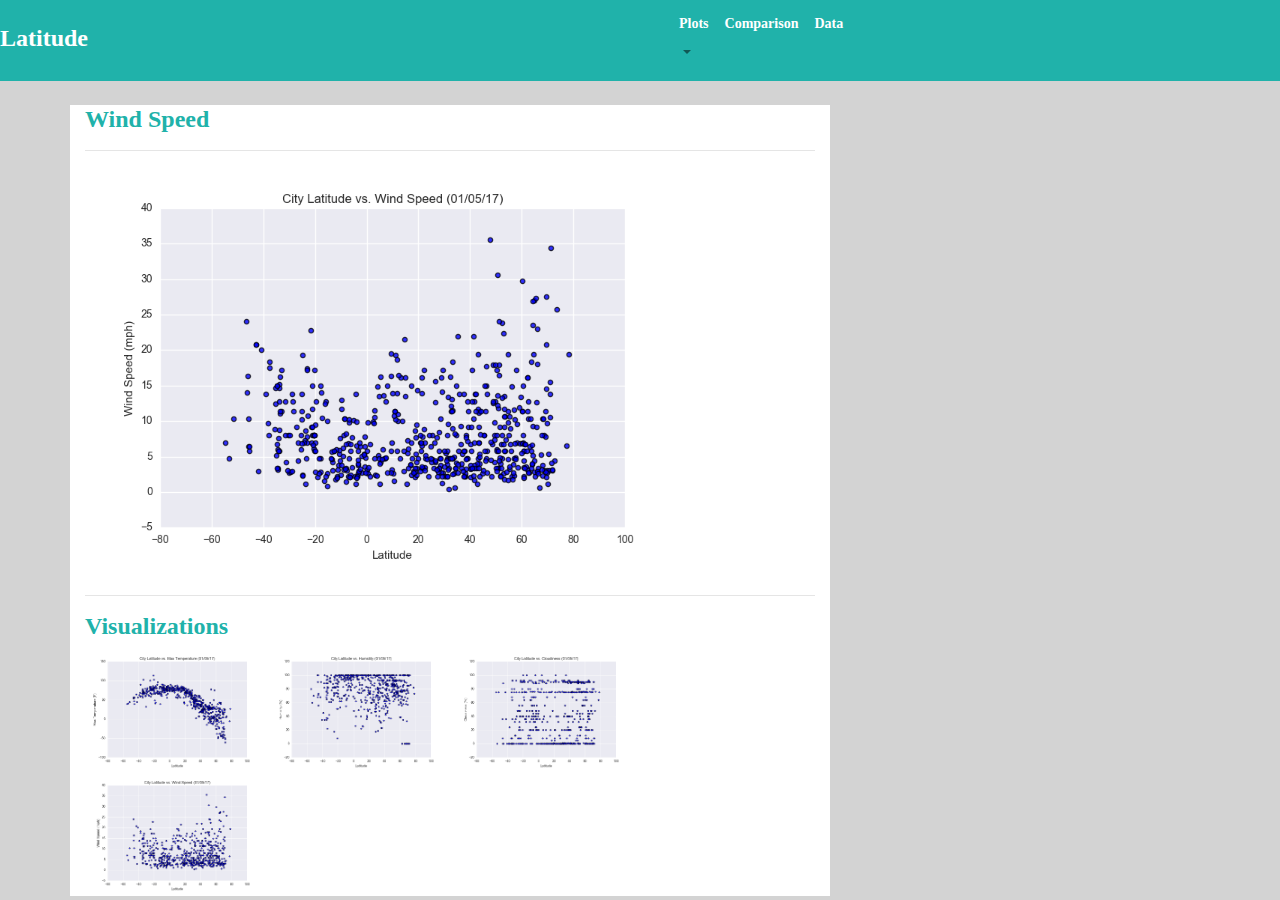
<file: Visualizations/windspeed_page.html>
<!DOCTYPE html>
<html lang="en">

<head>
  <meta charset="UTF-8">
  <title>Latitude</title>
  <link rel="stylesheet" href="https://stackpath.bootstrapcdn.com/bootstrap/4.3.1/css/bootstrap.min.css" integrity="sha384-ggOyR0iXCbMQv3Xipma34MD+dH/1fQ784/j6cY/iJTQUOhcWr7x9JvoRxT2MZw1T" crossorigin="anonymous">
  <script src="https://code.jquery.com/jquery-3.3.1.slim.min.js"
  integrity="sha384-q8i/X+965DzO0rT7abK41JStQIAqVgRVzpbzo5smXKp4YfRvH+8abtTE1Pi6jizo"
  crossorigin="anonymous"></script>
<script src="https://cdnjs.cloudflare.com/ajax/libs/popper.js/1.14.7/umd/popper.min.js"
  integrity="sha384-UO2eT0CpHqdSJQ6hJty5KVphtPhzWj9WO1clHTMGa3JDZwrnQq4sF86dIHNDz0W1"
  crossorigin="anonymous"></script>
<script src="https://stackpath.bootstrapcdn.com/bootstrap/4.3.1/js/bootstrap.min.js"
  integrity="sha384-JjSmVgyd0p3pXB1rRibZUAYoIIy6OrQ6VrjIEaFf/nJGzIxFDsf4x0xIM+B07jRM"
  crossorigin="anonymous"></script>
    <link rel="stylesheet" href="../Resources/style.css">
</head>

<body>
	<div>
		<div class="row">
			<div class="col col-6 homebtn">
				<br>
				<a href="../landing_page.html"><h4>Latitude</h4></a>

			</div>
		  <div class="col col-6 menubuttons  homebtn" >
		    
			<nav class="navbar navbar-expand-md navbar-light">
				<button class="navbar-toggler" type="button" data-toggle="collapse" data-target="#navbarSupportedContent" aria-controls="navbarSupportedContent" aria-expanded="false" aria-label="Toggle navigation">
					<span class="navbar-toggler-icon"></span>
				  </button>
	  
				<div class="collapse navbar-collapse homebtn" id="navbarSupportedContent">
				  <ul class="navbar-nav">
					<li class="nav-item dropdown">
					  <a class="nav-link dropdown-toggle" href="#" id="navbarDropdown" data-toggle="dropdown"
						aria-haspopup="true" aria-expanded="false">
					<h5>Plots</h5>
					  </a>
					  <div class="dropdown-menu"  aria-labelledby="navbarDropdown">
						<a class="dropdown-item" href="temp_page.html">Temperature</a>
						<a class="dropdown-item" href="humidity_page.html">Humidity</a>
						<a class="dropdown-item" href="cloudiness_page.html">Cloudiness</a>
						<a class="dropdown-item" href="windspeed_page.html">WindSpeed</a>
					  </div>
					</li>
					<li class="nav-item">
					  <a class="nav-link" href="../comparison_page.html"><h5>Comparison</h5></a>
					</li>
					<li class="nav-item">
					  <a class="nav-link" href="../data_page.html"><h5>Data</h5></a>
					</li>
				  </ul>
				</div>
			  </nav>
		
		  </div>
		</div>

		<div class="container" width="80%">
			<br>
			<div class="row">
			  	<div class="col col-12 col-md-8 divbody">
						
							<h1>Wind Speed</h1>
						  <td>
						<hr>
						<img src="images/Fig4.png" alt="Latitude vs. Wind Speed" width="600" align="center">
						
						<hr>
					  </div>
				 </div>
					
					<div class='row'>
						<div class="col col-12 col-md-8 divbody">
						<h1>Visualizations</h1>
						<a href="temp_page.html"><img src="images//Fig1.png" alt="Latitude vs. Temperature"  width="180"></a>
					
						<a href="humidity_page.html"><img src="images//Fig2.png" alt="Latitude vs. Humidity"  width="180"></a>
					  
						<a href="cloudiness_page.html"><img src="images//Fig3.png" alt="Latitude vs. Cloudiness" width="180"></a>
					  
						<a href="windspeed_page.html"><img src="images//Fig4.png" alt="Latitude vs. Wind Speed" width="180"></a>
						</div>

					  </div>
				  
			</div>
		</div>

	 
</body>
</file>
<file: Resources/style.css>
h1{
    font-family: Georgia, 'Times New Roman', Times, serif;
    font-size: 24px;
    font-weight: bold;
    color: lightseagreen;
    text-align:left;
  }
h2{
    font-family: Georgia, 'Times New Roman', Times, serif;
    font-size: 16px;
    font-weight: bold;
    color: lightseagreen;
    text-align: center;
  }
h3{
    font-family: Georgia, 'Times New Roman', Times, serif;
    font-size: 22px;
    font-weight: bold;
    color: lightseagreen;
    text-align:left;
  }
h4{
  font-family: Georgia, 'Times New Roman', Times, serif;
  font-size: 24px;
  font-weight: bold;
  color: white;
  text-align:left;
}

h5{
  font-family: Georgia, 'Times New Roman', Times, serif;
  font-size: 14px;
  font-weight: bold;
  color: white;
  text-align:left;
}


  body {
    width: 100%;
    min-height:100%;
    background-color: lightgray;
  }

  .col {
    width: 100%;
  } 

  .div{
    background-color: white;
  
  }
  
  .divbody{
    background-color: white;
    width: 80%
  }

  .homebtn{
    width: 18px;
    background: lightseagreen;
    
  }
  
  .img  a:hover {
    display: block;
}
</file>
